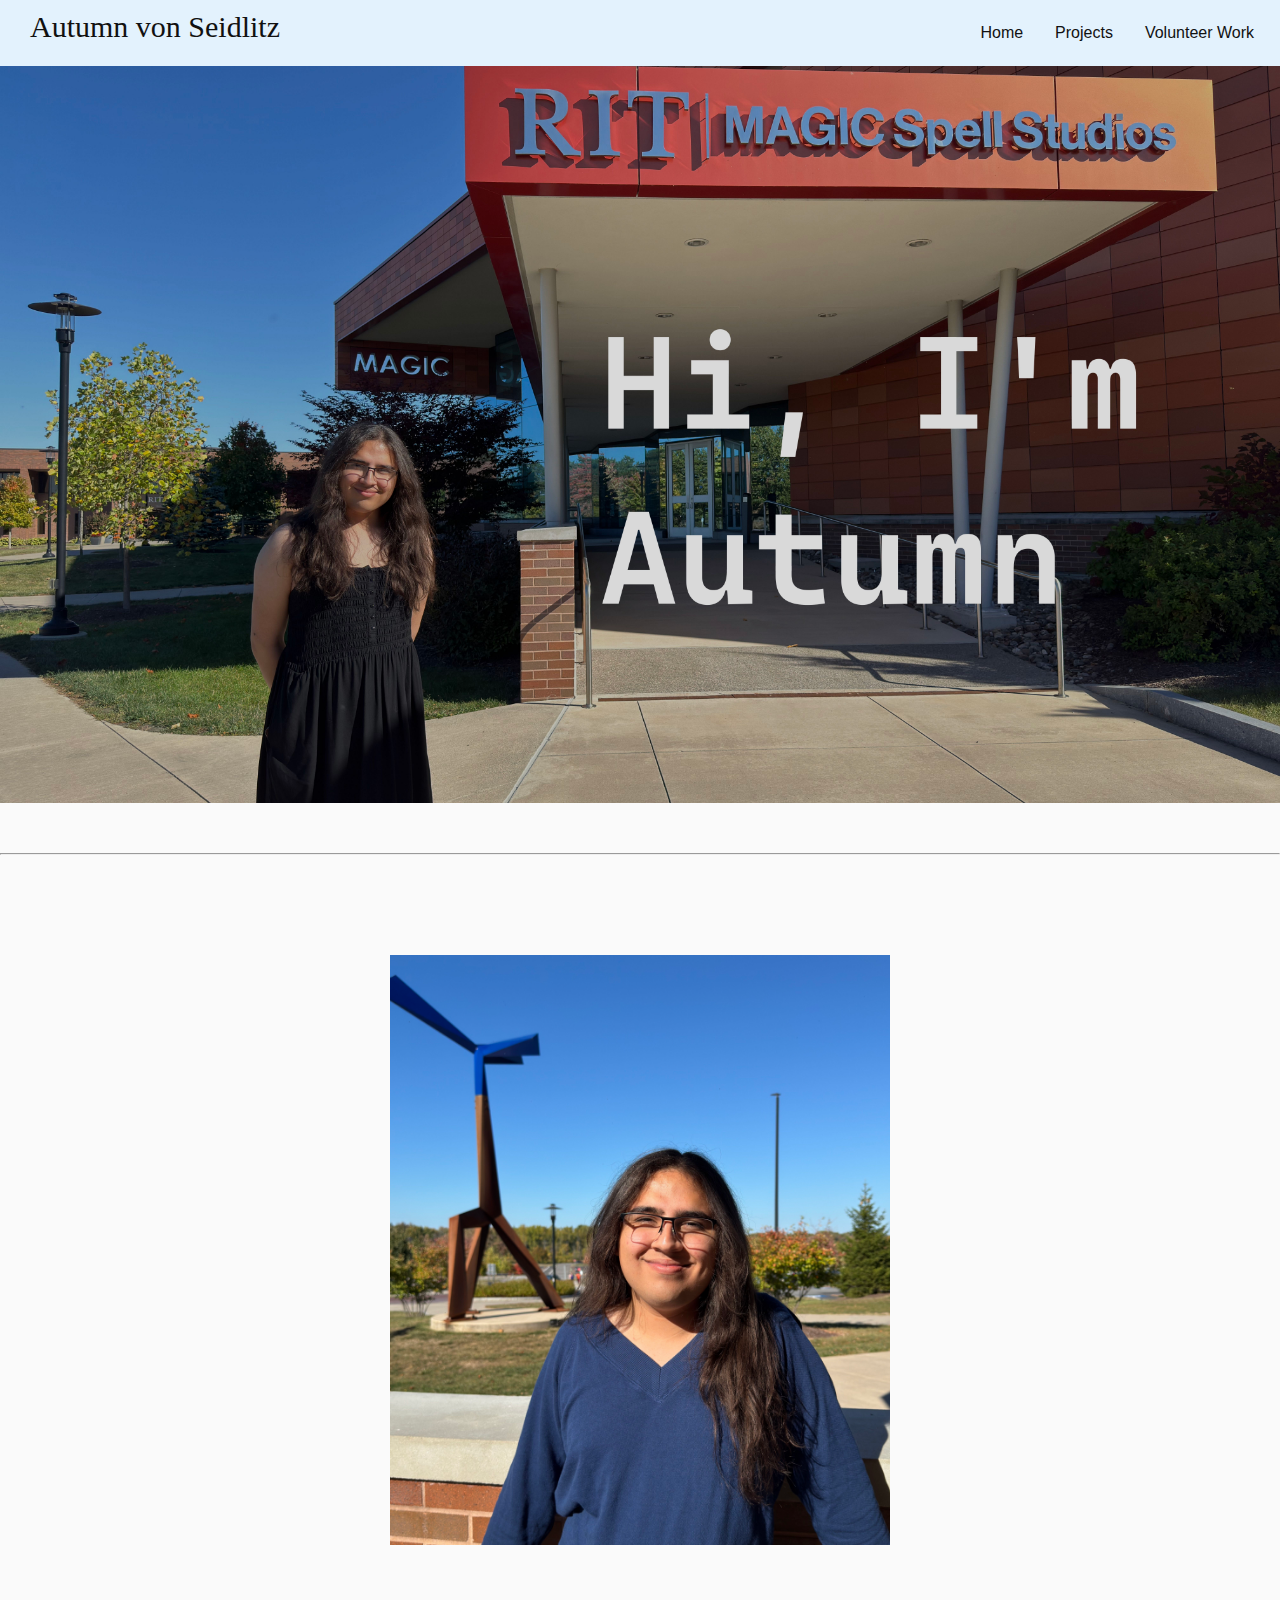
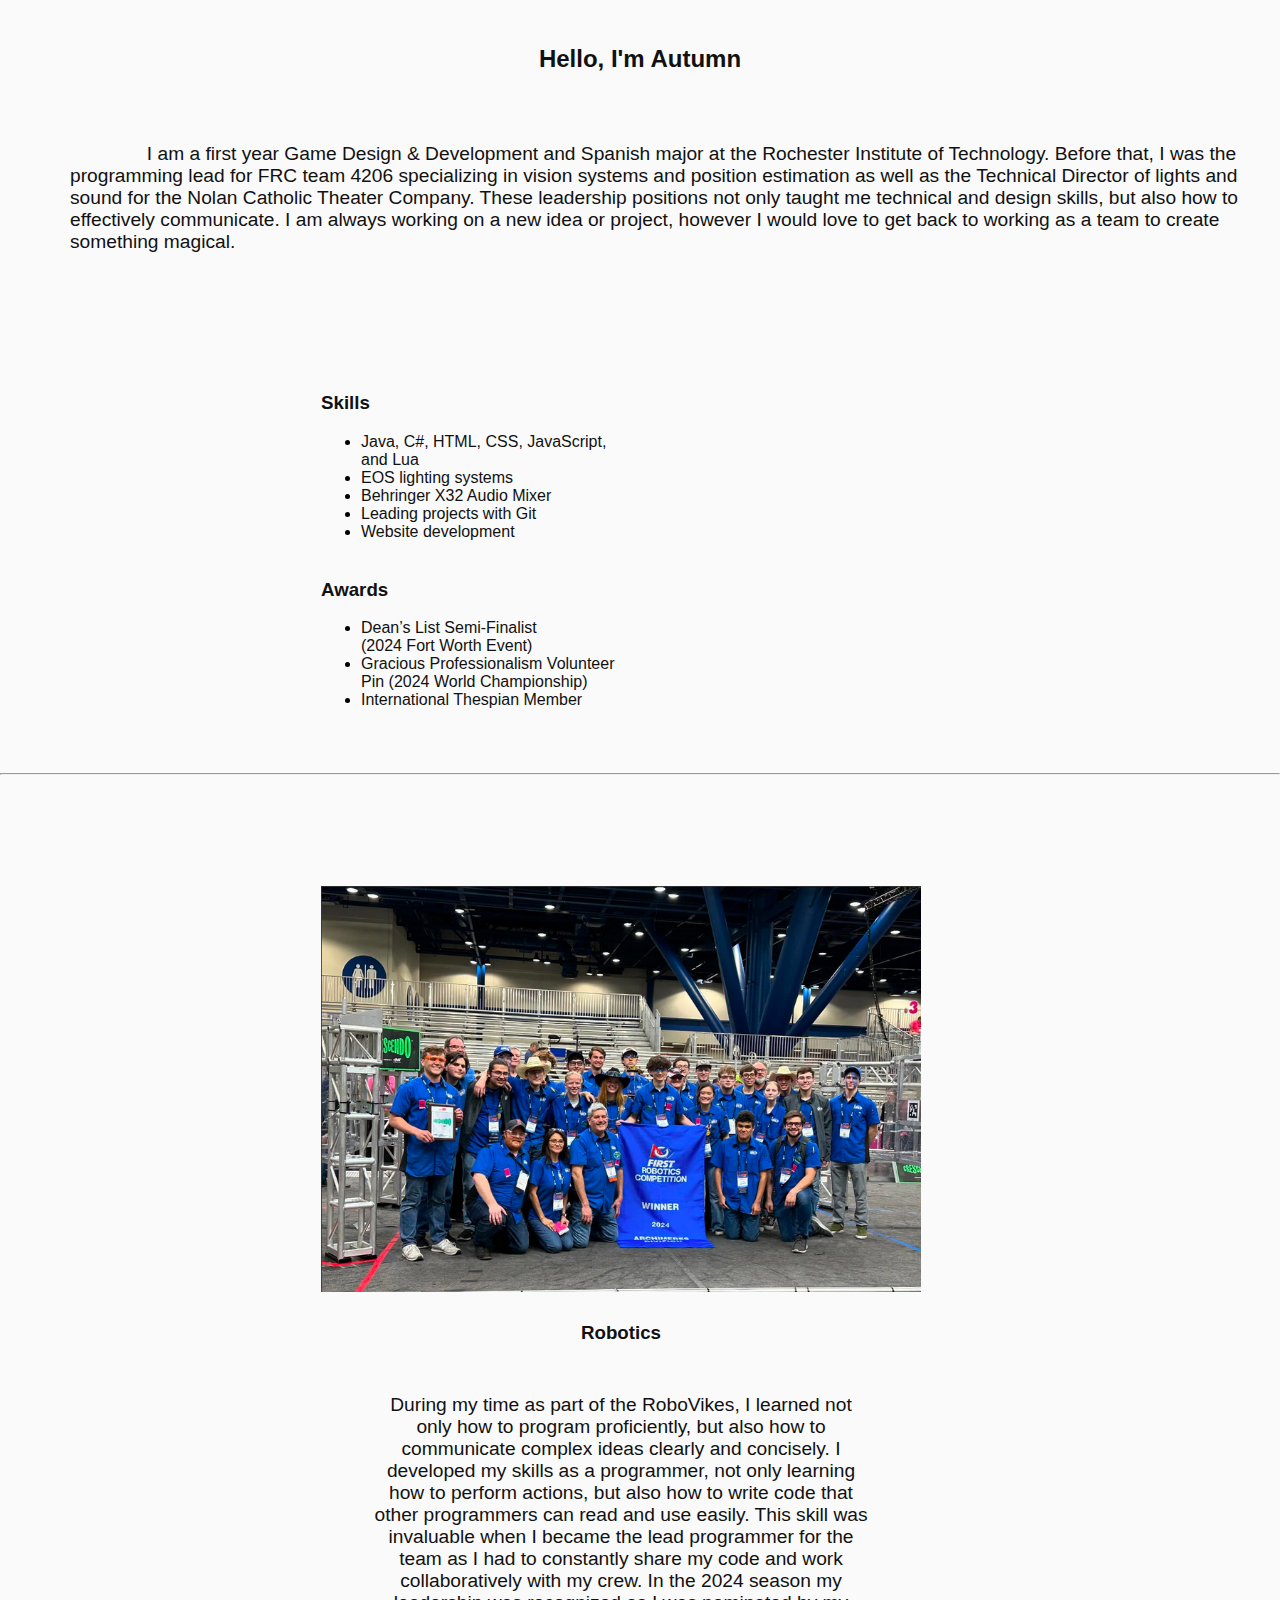
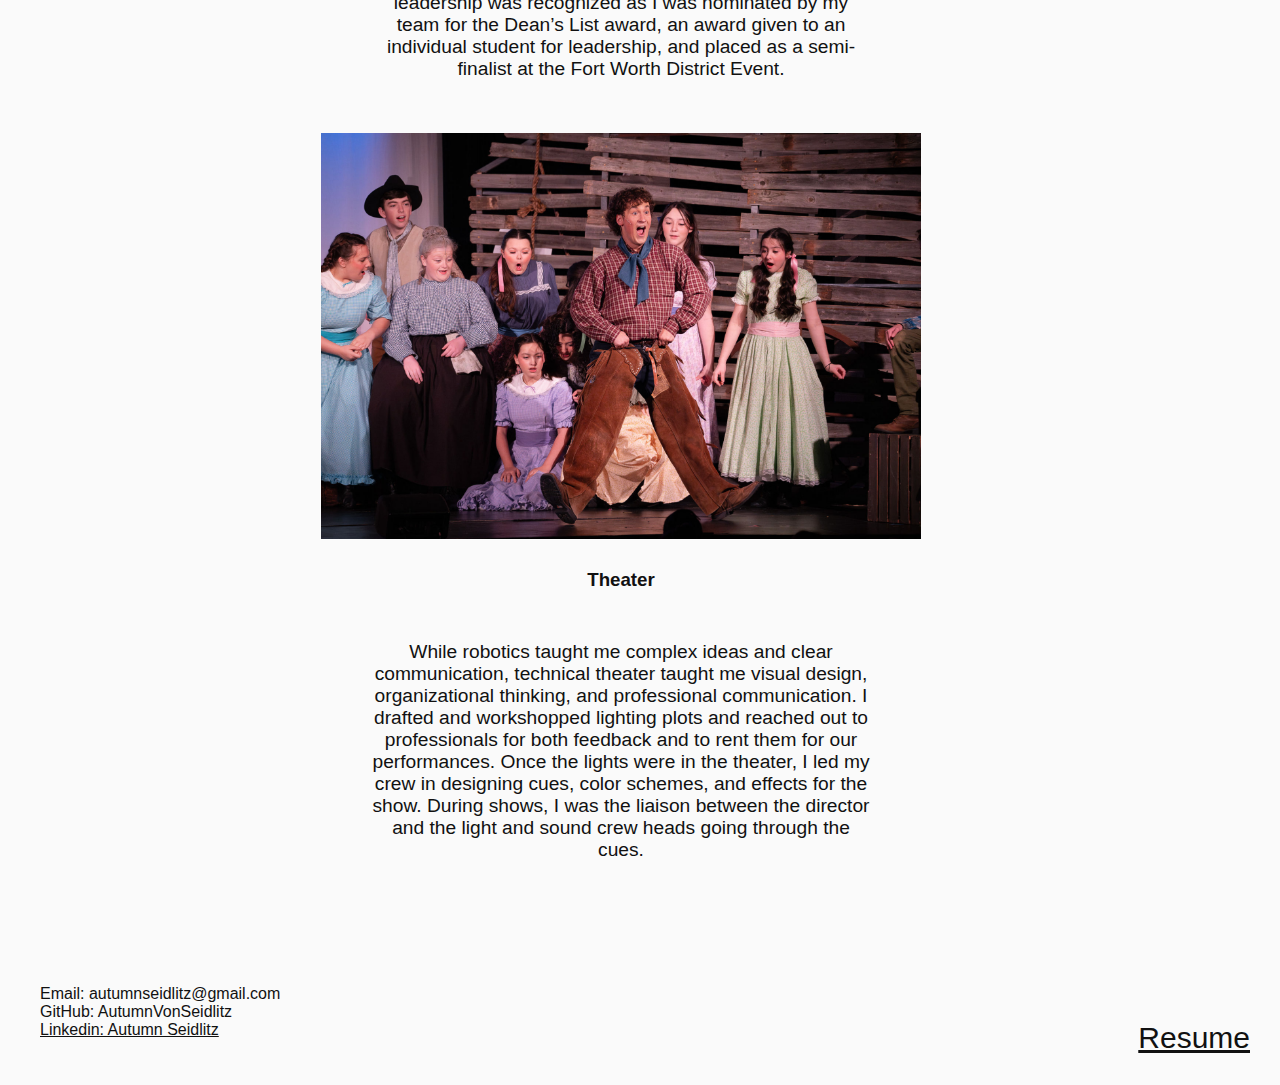
<file: index.html>
<!DOCTYPE html>
<html lang="en">
<head>
    <meta charset="UTF-8">
    <meta name="viewport" content="width=device-width, initial-scale=1.0">
    <link rel="stylesheet" href="style.css">
    <title>Autumn von Seidlitz Resume</title>
</head>

<body>
    <div id="top">
        <li id="name">Autumn von Seidlitz</li>
        <div id="navBar">
            <ul id="navigationElements">
                <li id="navigationElement"><a id="navigationLink" href="volunteerWork.html">Volunteer Work</a></li>
                <li id="navigationElement"><a id="navigationLink" href="projects.html">Projects</a></li>
                <li id="navigationElement"><a id="navigationLink" href="index.html">Home</a></li>
                
            </ul>
        </div>
    </div>
    
    

    <img id="landscape" src="Images\IMG_2523.jpg" alt="Headshot" id="landscape">
    <hr id="hrt">
    <div id="contents">
        <img id="img1" src="Images\headshot.jpeg" alt="Headshot" width="500" height="600">
        <h2 id="tit1s">Hello, I'm Autumn</h2>
        <p id="text1">I am a first year Game Design & Development and Spanish major at the Rochester Institute of Technology. Before that, I was the programming lead for FRC team 4206 specializing in vision systems and position estimation as well as the Technical Director of lights and sound for the Nolan Catholic Theater Company. These leadership positions not only taught me technical and design skills, but also how to effectively communicate. I am always working on a new idea or project, however I would love to get back to working as a team to create something magical.
        </p>

        <div id="lists">
            <div id="skills">
                <h3>Skills</h3>
                <ul>
                    <li>Java, C#, HTML, CSS, JavaScript,<br> and Lua</li>
                    <li>EOS lighting systems</li>
                    <li>Behringer X32 Audio Mixer</li>
                    <li>Leading projects with Git</li>
                    <li>Website development</li>
                </ul>
            </div>

            <div id="Awards">
                <h3>Awards</h3>
                <ul>
                    <li>Dean’s List Semi-Finalist <br>(2024 Fort Worth Event)</li>
                    <li>Gracious Professionalism Volunteer <br>Pin (2024 World Championship)</li>
                    <li>International Thespian Member</li>
                </ul>
            </div>
        </div>
        


        <hr id="nolanHR">
        
        <div id="nolan">
            <div id="robotics">
                <img id="robticsIMG" src="Images\Screenshot 2025-10-07 at 08-14-39 Instagram.png" alt="Headshot" width="250" >
                <h3 id="roboticsHeader">Robotics</h3>
                <p>During my time as part of the RoboVikes, I learned not only how to program proficiently, but also how to communicate complex ideas clearly and concisely. I developed my skills as a programmer, not only learning how to perform actions, but also how to write code that other programmers can read and use easily. This skill was invaluable when I became the lead programmer for the team as I had to constantly share my code and work collaboratively with my crew. In the 2024 season my leadership was recognized as I was nominated by my team for the Dean’s List award, an award given to an individual student for leadership, and placed as a semi-finalist at the Fort Worth District Event. </p>
            </div>

            <div id="theater">
                <img id="theaterIMG" src="Images\TB.png" alt="Headshot" width="250">
                <h3 id="theaterHeader">Theater</h3>
                <p>While robotics taught me complex ideas and clear communication, technical theater taught me visual design, organizational thinking, and professional communication. I drafted and workshopped lighting plots and reached out to professionals for both feedback and to rent them for our performances. Once the lights were in the theater, I led my crew in designing cues, color schemes, and effects for the show. During shows, I was the liaison between the director and the light and sound crew heads going through the cues. </p>
            </div>
        </div>
    </div>
    

    
    
    <footer>

        <ul id="contact1">
            <li id="left">Email: autumnseidlitz@gmail.com</li>
            <li id="left">GitHub: AutumnVonSeidlitz</li>
            <li id="linkedin"><a href="www.linkedin.com/in/autumn-seidlitz-79a574387">Linkedin: Autumn Seidlitz</a></li> 
            <li id="right"><a href="">Resume</a></li>
        </ul>
    </footer>
    
</body>
</html>
</file>
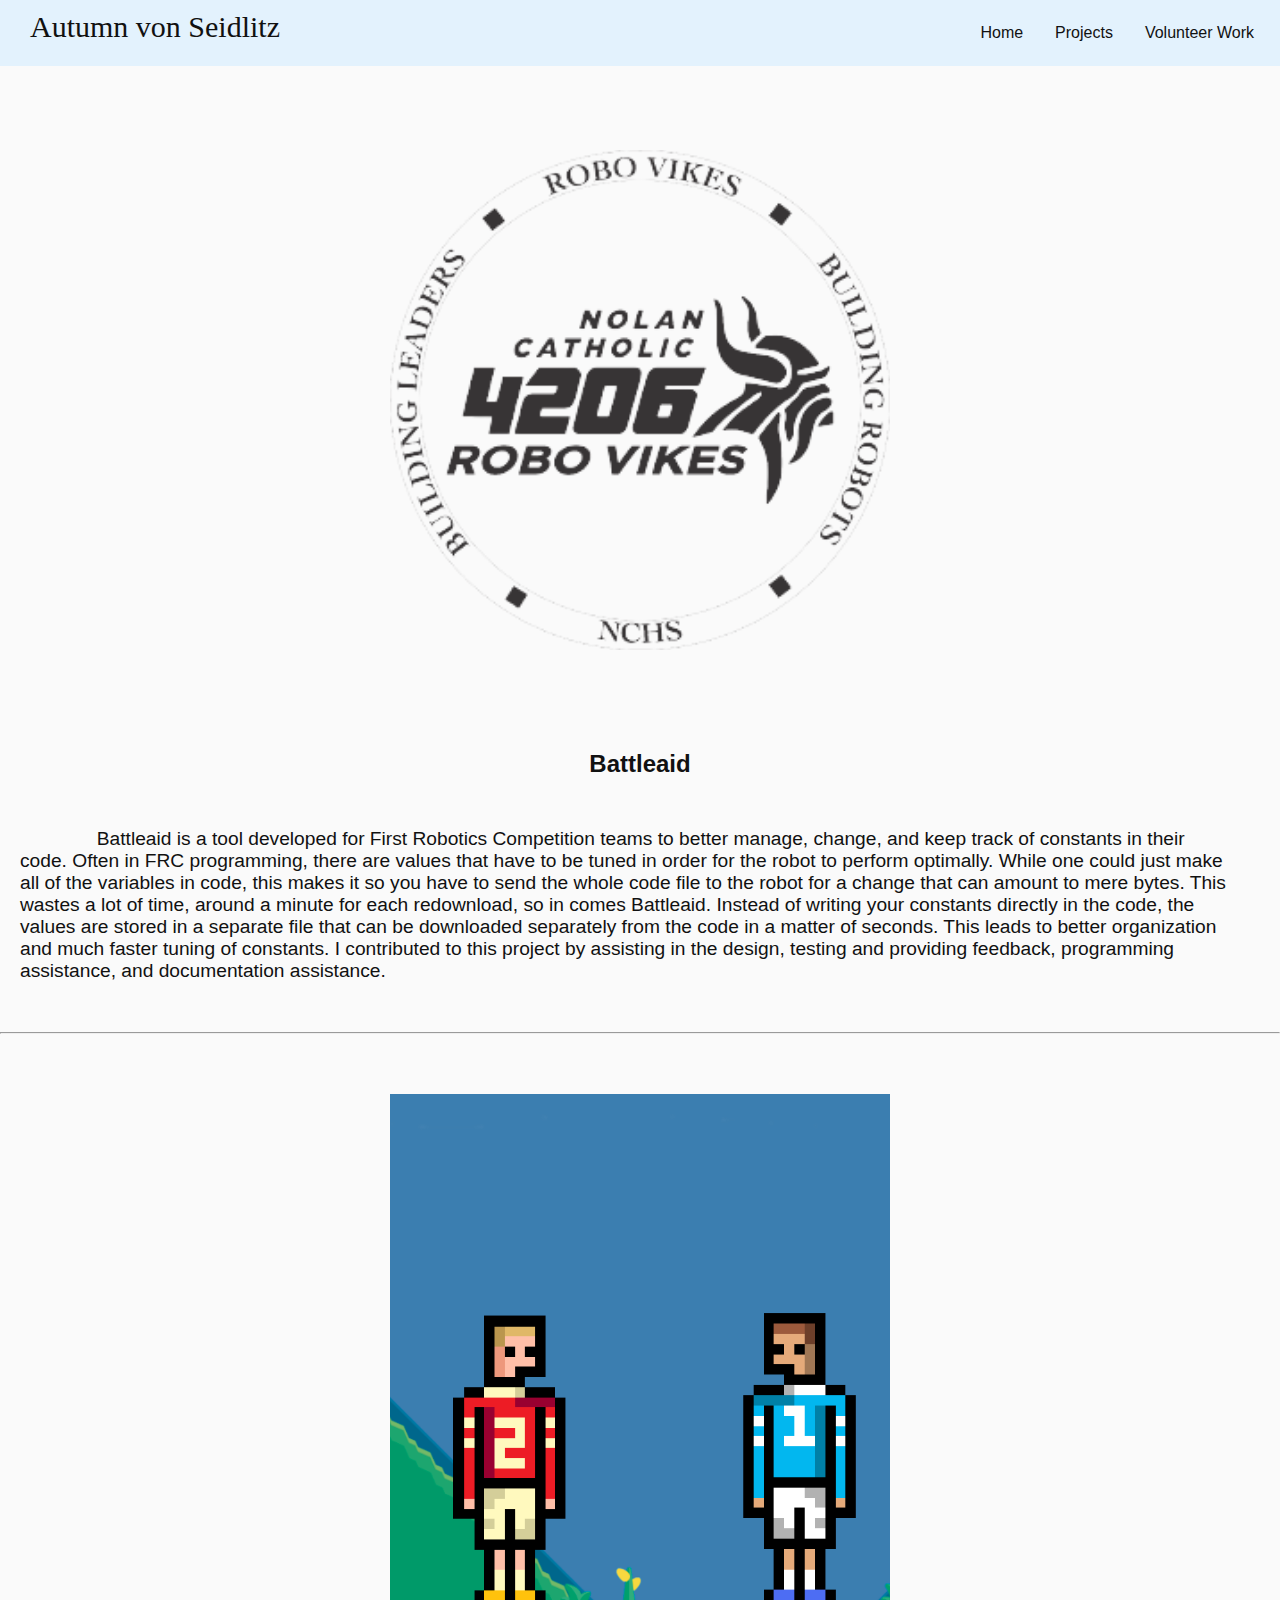
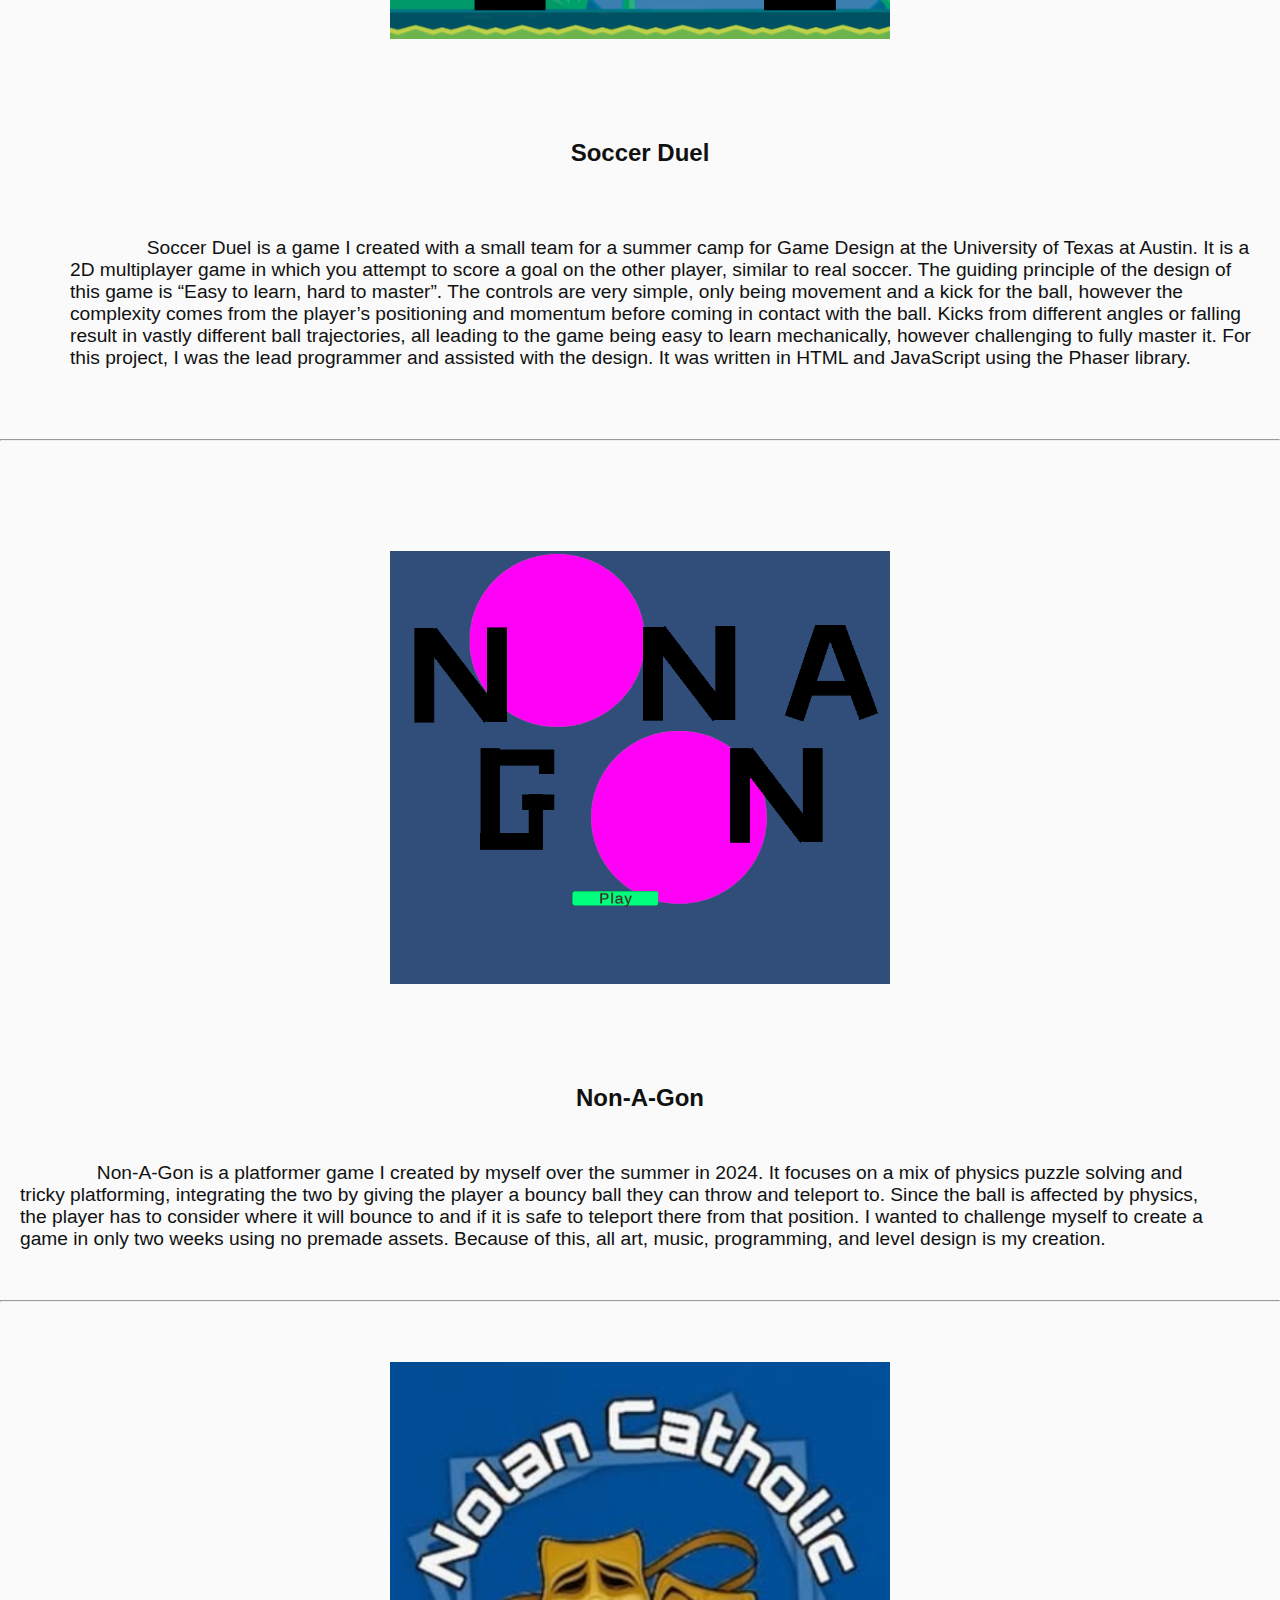
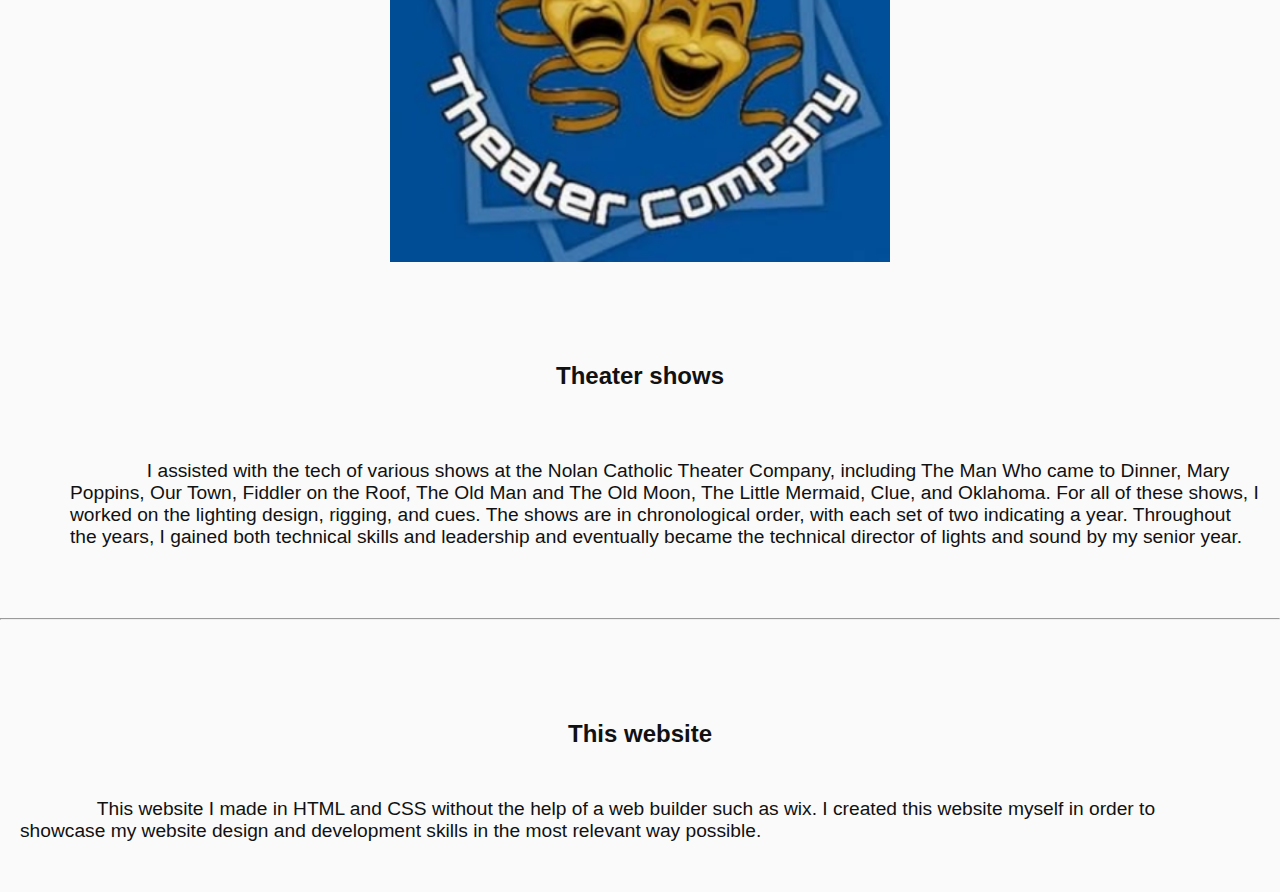
<file: projects.html>
<!DOCTYPE html>
<html lang="en">
<head>
    <meta charset="UTF-8">
    <meta name="viewport" content="width=device-width, initial-scale=1.0">
    <link rel="stylesheet" href="style.css">
    <title>Projects</title>
</head>
<body>
    <div id="top">
        <li id="name">Autumn von Seidlitz</li>
        <div id="navBar">
            <ul id="navigationElements">
                <li id="navigationElement"><a id="navigationLink" href="volunteerWork.html">Volunteer Work</a></li>
                <li id="navigationElement"><a id="navigationLink" href="projects.html">Projects</a></li>
                <li id="navigationElement"><a id="navigationLink" href="index.html">Home</a></li>
                
            </ul>
        </div>
    </div>

    <div id="contents">

        <img id="img2" src="Images\71538923.png" alt="Headshot" width="500" >
        <h2 id="tit2">Battleaid</h2>
        <p id="text2">Battleaid is a tool developed for First Robotics Competition teams to better manage, change, and keep track of constants in their code. Often in FRC programming, there are values that have to be tuned in order for the robot to perform optimally. While one could just make all of the variables in code, this makes it so you have to send the whole code file to the robot for a change that can amount to mere bytes. This wastes a lot of time, around a minute for each redownload, so in comes Battleaid. Instead of writing your constants directly in the code, the values are stored in a separate file that can be downloaded separately from the code in a matter of seconds. This leads to better organization and much faster tuning of constants. I contributed to this project by assisting in the design, testing and providing feedback, programming assistance, and documentation assistance. 
        </p>

        <hr>

        <img id="img1" src="Images\soccerduel.png" alt="Headshot" width="500" >
        <h2 id="tit1">Soccer Duel</h2>
        <p id="text1">Soccer Duel is a game I created with a small team for a summer camp for Game Design at the University of Texas at Austin. It is a 2D multiplayer game in which you attempt to score a goal on the other player, similar to real soccer. The guiding principle of the design of this game is “Easy to learn, hard to master”. The controls are very simple, only being movement and a kick for the ball, however the complexity comes from the player’s positioning and momentum before coming in contact with the ball. Kicks from different angles or falling result in vastly different ball trajectories, all leading to the game being easy to learn mechanically, however challenging to fully master it. For this project, I was the lead programmer and assisted with the design. It was written in HTML and JavaScript using the Phaser library.
        </p>

        <hr>

        <img id="img2" src="Images\Screenshot 2025-10-07 203246.png" alt="Headshot" width="500" >
        <h2 id="tit2">Non-A-Gon</h2>
        <p id="text2">Non-A-Gon is a platformer game I created by myself over the summer in 2024. It focuses on a mix of physics puzzle solving and tricky platforming, integrating the two by giving the player a bouncy ball they can throw and teleport to. Since the ball is affected by physics, the player has to consider where it will bounce to and if it is safe to teleport there from that position. I wanted to challenge myself to create a game in only two weeks using no premade assets. Because of this, all art, music, programming, and level design is my creation.
        </p>

        <hr>

        <img id="img1" src="Images\theater.png" alt="Headshot" width="500" >
        <h2 id="tit1">Theater shows</h2>
        <p id="text1">I assisted with the tech of various shows at the Nolan Catholic Theater Company, including The Man Who came to Dinner, Mary Poppins, Our Town, Fiddler on the Roof, The Old Man and The Old Moon, The Little Mermaid, Clue, and Oklahoma. For all of these shows, I worked on the lighting design, rigging, and cues. The shows are in chronological order, with each set of two indicating a year. Throughout the years, I gained both technical skills and leadership and eventually became the technical director of lights and sound by my senior year.
        </p>

        <hr>

        <!-- <img id="img2" src="Images\Screenshot 2025-09-18 224806.png" alt="Headshot" width="500" > -->
        <h2 id="tit3">This website</h2>
        <p id="text2">This website I made in HTML and CSS without the help of a web builder such as wix. I created this website myself in order to showcase my website design and development skills in the most relevant way possible.
        </p>

    </div>

</body>
</html>
</file>
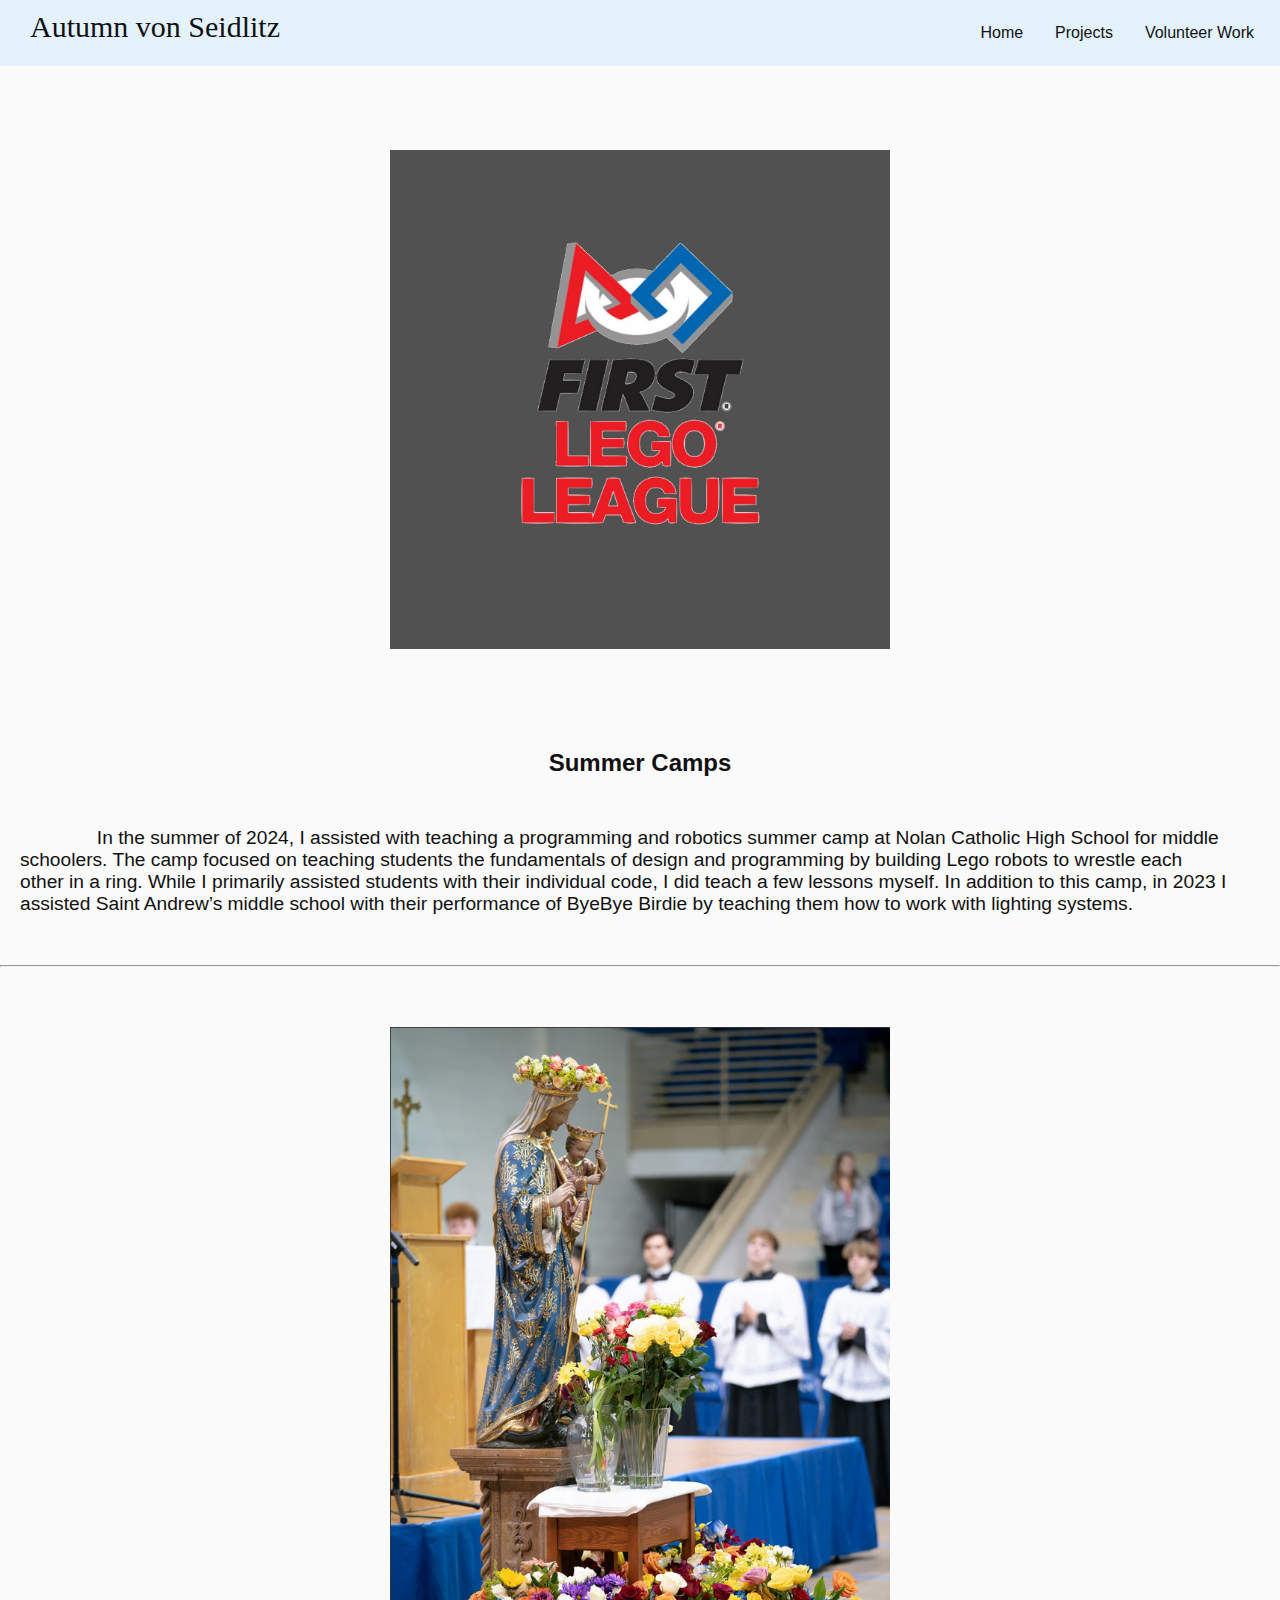
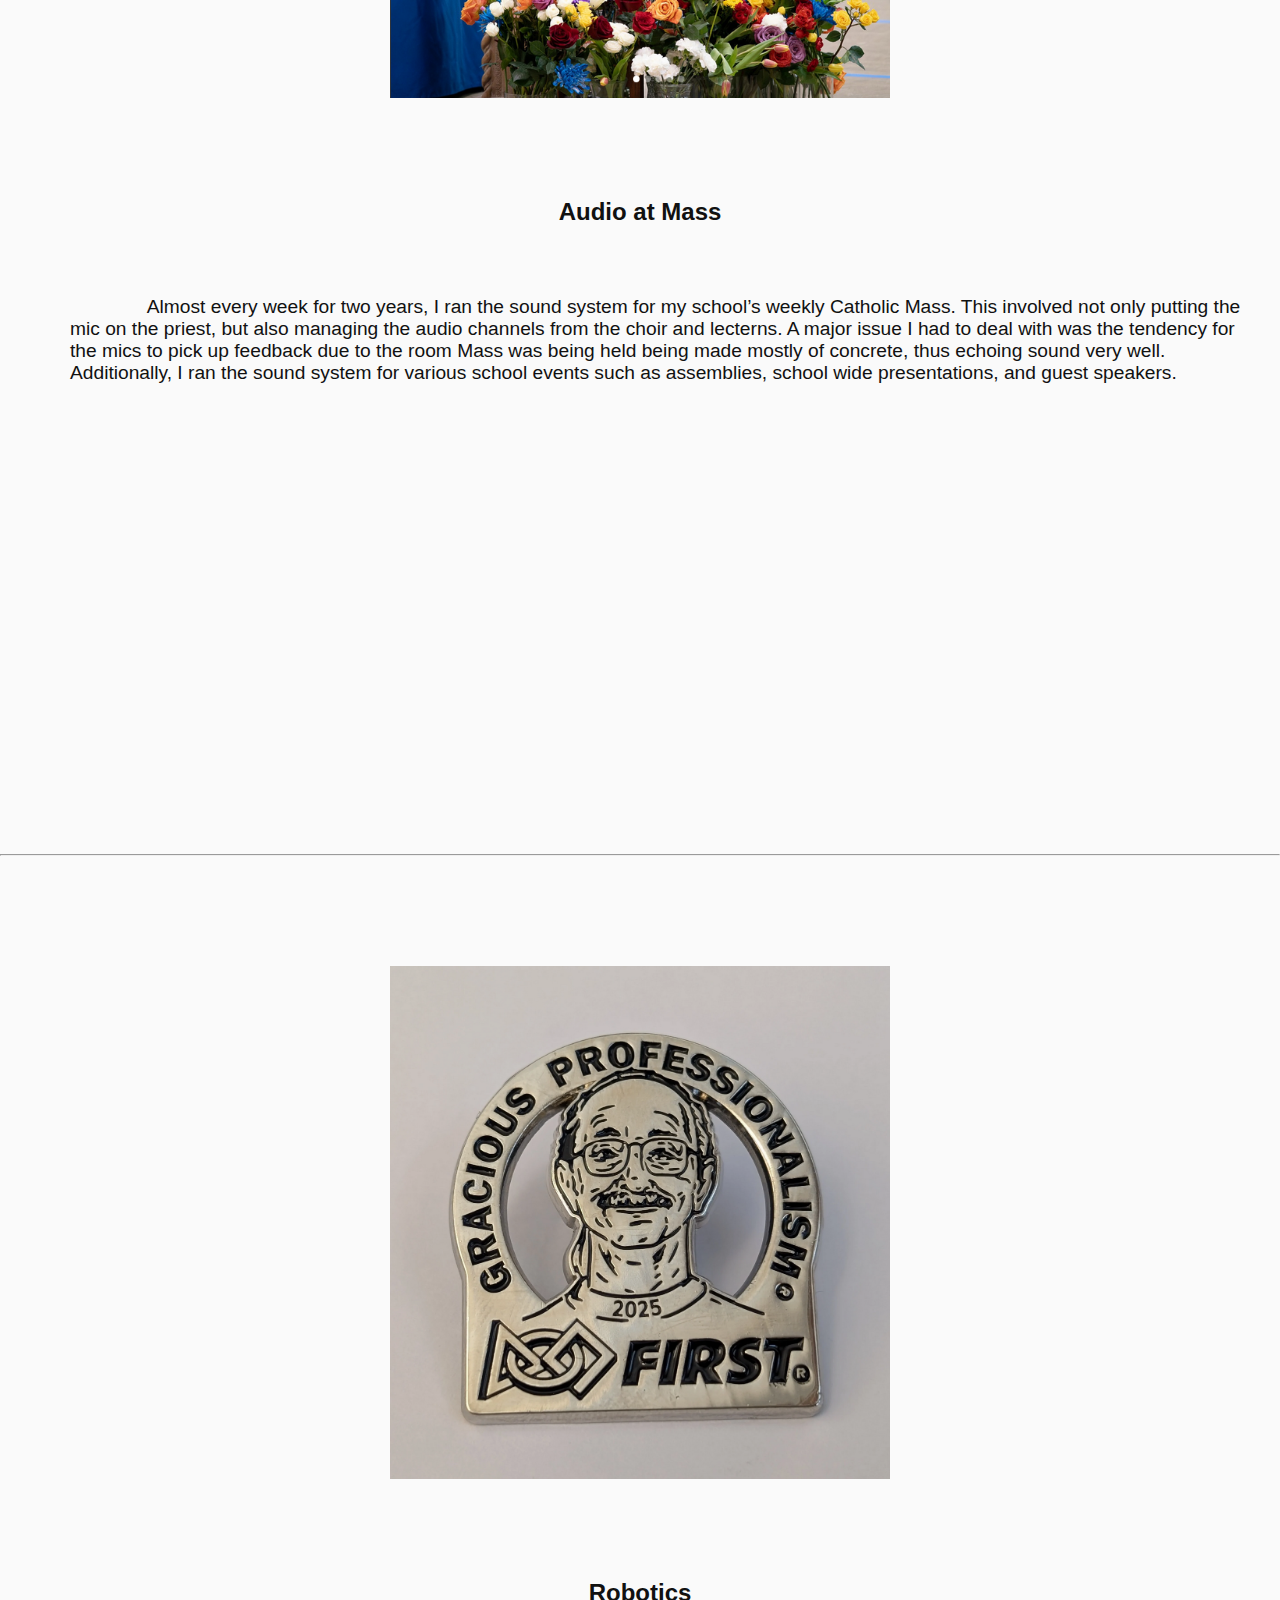
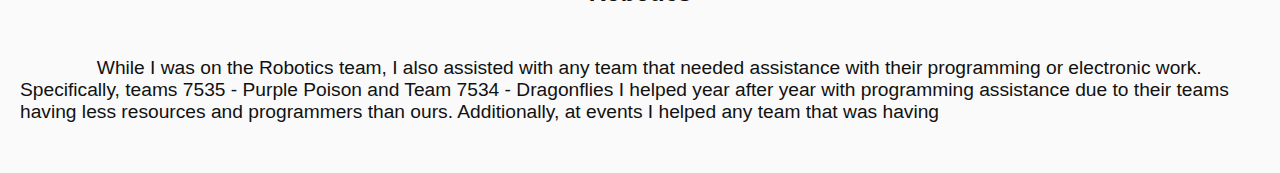
<file: volunteerWork.html>
<!DOCTYPE html>
<html lang="en">
<head>
    <meta charset="UTF-8">
    <meta name="viewport" content="width=device-width, initial-scale=1.0">
    <link rel="stylesheet" href="style.css">
    <title>Volunteer Work</title>
</head>
<body>
   <div id="top">
        <li id="name">Autumn von Seidlitz</li>
        <div id="navBar">
            <ul id="navigationElements">
                <li id="navigationElement"><a id="navigationLink" href="volunteerWork.html">Volunteer Work</a></li>
                <li id="navigationElement"><a id="navigationLink" href="projects.html">Projects</a></li>
                <li id="navigationElement"><a id="navigationLink" href="index.html">Home</a></li>
                
            </ul>
        </div>
    </div>

    <div id="contents">

        <img id="img2" src="Images\Screenshot 2025-10-07 at 09-12-13 channels4_profile.jpg (JPEG Image 900 × 900 pixels).png" alt="Headshot" width="500">
        <h2 id="tit2">Summer Camps</h2>
        <p id="text2">In the summer of 2024, I assisted with teaching a programming and robotics summer camp at Nolan Catholic High School for middle schoolers. The camp focused on teaching students the fundamentals of design and programming by building Lego robots to wrestle each other in a ring. While I primarily assisted students with their individual code, I did teach a few lessons myself. In addition to this camp, in 2023 I assisted Saint Andrew’s middle school with their performance of ByeBye Birdie by teaching them how to work with lighting systems.

        </p>

        <hr>

        <img id="img1" src="Images\Screenshot 2025-10-07 at 08-56-17 Instagram.png" alt="Headshot" width="500">
        <h2 id="tit1">Audio at Mass</h2>
        <p id="text1">Almost every week for two years, I ran the sound system for my school’s weekly Catholic Mass. This involved not only putting the mic on the priest, but also managing the audio channels from the choir and lecterns. A major issue I had to deal with was the tendency for the mics to pick up feedback due to the room Mass was being held being made mostly of concrete, thus echoing sound very well. Additionally, I ran the sound system for various school events such as assemblies, school wide presentations, and guest speakers.
        </p>
        <hr id="massHR">

        <img id="img2" src="Images\GP.png" alt="Headshot" width="500">
        <h2 id="tit2">Robotics</h2>
        <p id="text2">While I was on the Robotics team, I also assisted with any team that needed assistance with their programming or electronic work. Specifically, teams 7535 - Purple Poison and Team 7534 - Dragonflies I helped year after year with programming assistance due to their teams having less resources and programmers than ours. Additionally, at events I helped any team that was having 
        </p>

    </div>

</body>
</html>
</file>
<file: style.css>
html{
    margin: 0;
  padding: 0;
}
body 
{
    background-color: #fafafa;
    -webkit-text-fill-color: #111111;
    /* font-family: Verdana, Geneva, sans-serif; */
    font-family: 'Trebuchet MS', Helvetica, sans-serif;
    margin: 0;
    padding: 0;
}

img 
{
    float: left;
    height: auto;
}

p 
{
   /* font-family: Verdana, Geneva, sans-serif; */
   font-size: 1.2em;
   margin: 50px;
}

#landscape
{
    display: block;
    width: 100%;
    margin-top: 60px;
    margin-bottom: 50px;
    max-height: 900px;
    height: auto; 

    /* content:url("Images/mobileTest.jpeg"); How to change image in css*/
}


#top
{
    position: fixed; /* Makes the element fixed relative to the viewport */
    top: 0;          /* Positions the element at the very top of the viewport */
    left: 0;         /* Positions the element at the very left of the viewport */
    width: 100%;     /* Makes the element span the full width of the viewport */
    background-color: #e3f2fd; /* Example background color */
    color: white;    /* Example text color */
    padding: 10px;   /* Example padding */
    text-align: center; /* Example text alignment */
    z-index: 1000;   /* Ensures the element appears above other content */
}

#navBar 
{
    /* margin-top: 50px;
    margin-bottom: 100px; */
}

hr
{
    margin-top: 340px;
    margin-bottom: 60px;
}

#hrt
{
    margin-bottom: 0px;
    /* visibility: hidden; */
}

#nolanHR
{
    margin-top: 200px;
}

#massHR
{
    margin-top: 450px;
}

#navigationElements 
{
   list-style-type: none;
   margin: 0;
   padding: 0;
   overflow: hidden;
   padding-right: 20px;
   /* background-color: #333333; */

   /* display: table; 
    margin: 0 auto;
    text-align: left; */
   
}

#navigationElement 
{
    float:right;
    text-align: center;
}

/* #spacer
{
    float: right;
    text-align: center;
    font-size: 30px;
    padding-bottom: 10;
} */

#navigationLink 
{
    display: block;
    color: white;
    text-align: center;
    padding: 14px 16px;
    text-decoration: none;
}

#navigationLink:hover 
{
    background-color: #8aa29e;
}

#name
{
    /* margin: 0;
    padding: 0;
    text-align: left; */

    float: left;
    text-align: left;
    font-size: 30px;
    padding-left: 20px;
    font-family: Georgia, serif;
}

#contents
{
    padding-top: 100px;
}

h1
{
    text-align: center;
    font-size: 70px;
}

h2{
    text-align: center;
    margin: 50px;
}

#img1
{
    /* margin-right: 50px;
    margin-top: 50px; */
    margin: 50px;
    margin-left: 200px;
    display: block;
}

#tit1
{
    padding-right: 150px;
    margin-top: 200px;
}

#tit1s
{
    /* background-color: #111111; */
    padding-right: 150px;
    display: block;
    margin-top: 100px;
    /* margin-top: 400px;
    padding-top: 300px; */
}

#text1
{
    margin-right: 150px;
    text-indent: 4em;
}


#img2
{
    /* margin-right: 50px;
    margin-top: 50px; */
    margin: 50px;
    margin-right: 200px;
    float: right;
    height: auto;
    
}

#tit2
{
    padding-right: 150px;
    margin-top: 200px;
}

#tit3
{
    /* padding-right: 150px; */
    margin-top: 200px;
}

#text2
{
    margin-left: 150px;
    text-indent: 4em;
}

#lists
{
    /* padding-top: 400px; */
    display: flex;
    justify-content: center;
    padding-top: 50px;
    margin: auto;
    /* margin-top: none; */
}

#skills
{
    width:600px;
    display:block;
    background-color: transparent;
    border: 1px solid transparent;
    margin-right: 60px;
    margin-bottom: 1px;
    float:left;
}

#Awards
{
    width:600px;
    display:block;
    background-color: transparent;
    border: 1px solid transparent;
    /* margin-right: 10px; */
    margin-bottom: 1px;
    float:left;
}


#nolan
{
    display: flex;
    justify-content: center;
    padding-top: 50px;
    margin: auto;
}

#robotics
{
    width:600px;
    text-align:center;
    display:block;
    background-color: transparent;
    border: 1px solid transparent;
    margin-right: 60px;
    margin-bottom: 1px;
    float:left;
}

#robticsIMG
{
    /* height: 300px; */
    width: 600px;
    margin-bottom: 30px;
    
}

#theaterIMG
{
    /* height: 300px; */
    width: 600px;
    margin-bottom: 30px;

}


#theater
{
    width:600px;
    text-align:center;
    display:block;
    background-color: transparent;
    border: 1px solid transparent;
    /* margin-right: 10px; */
    margin-bottom: 1px;
    float:left;
}


footer
{
    margin-top: 400px;
    /* text-align: center; */
    display: block;
}

#contact
{
    list-style-type: none;
}

#contact1
{
    list-style-type: none;
}

#left
{
    float: none;
}

#linkedin
{
    float: left;
}

#right
{
    float: right;
    text-align: right;
    font-size: 30px;
    margin-right: 30px;
    margin-bottom: 30px;
}


@media screen and (max-width: 1350px) {

  #img1
    {
        float: none;
        display: flex;
        justify-content: center;
        /* padding-top: 50px; */
        margin: auto;
    }

    #tit1
    {
        padding-right: 0px;
        margin-top: 100px;
    }

    #tit1s
    {
        padding-right: 0px;
        margin-top: 100px;
    }

    #text1
    {
        margin-right: 0px;
        padding: 20px;
    }


    #img2
    {
        float: none;
        display: flex;
        justify-content: center;
        padding-top: 50px;
        margin: auto;
    }

    #tit2
    {
        padding-right: 0px;
        margin-top: 100px;
    }

    #tit3
    {
        padding-right: 0px;
        margin-top: 100px;
    }
    #text2
    {
        margin-left: 20px;
    }

    #nolan
    {
        display: block;
        justify-content: center;
        padding-top: 50px;
        margin: auto;
        width: 50%;
        /* margin-left: 25%; */
    }

    #lists
    {
        display: block;
        justify-content: center;
        padding-top: none;
        margin: auto;
        width: 50%;
    }


    #contact{
        display: block; 
        margin-top: 100px;
    }

    #contact1{
        display: block; 
        margin-top: 1000px;
    }

    hr
    {
        margin-top: 50px;
    }

    #nolanHR
    {
        margin-top: 400px;
    }

    #contact
    {
        padding-bottom: 300px;
    }

    #contact1
    {
        padding-top: 700px;
    }
}

@media screen and (max-width: 1100px) {
    #nolan
    {
        display: block;
        justify-content: center;
        padding-top: 50px;
        margin: auto;
        width: 50%;
        margin-left: 16%;
    }

}

@media screen and (max-width: 810px) {
    #landscape
    {
        padding-top: 40px;
        content:url("Images/mobileTest.jpeg");
    }
    
    #img1
    {
        margin-top: 50px;
        /* height: 500px; */
        width: 400px;
    }

    #img2
    {
        /* height: 500px; */
        width: 400px;
    }

    #name
    {
        float: none;
    }

    #navigationElement 
    {
        float: left;
        text-align: left;
    }

    #navigationLink:hover 
    {
        background-color: #111111;
    }

    #text1
    {
        margin-left: 0px;
    }

    
    #nolan
    {
        width: 0%;
        margin-left: 0%;
    }

    #robotics
    {
        width: 400px;
    }

    #theater
    {
        width: 400px;
    }

    #robticsIMG
    {
        width: 400px;
        float: none;
        margin-left: none;
        padding-left: 10px;
    }

    #theaterIMG
    {
        width: 400px;
        float: none;
        margin-left: none;
        padding-left: 10px;
    }

    #lists
    {
        margin-left: 30px;
        margin-bottom: 500px;
    }
    #skills
    {
        margin-left: none;
    }
    
    #Awards
    {
        margin-left: none;
    }

    #massHR
    {
        margin-top: 40px;
    }
}

@media screen and (max-width: 510px) {
    #landscape
    {
        content:url("Images/mobileTestforsmall.jpeg");
    }
}
</file>
